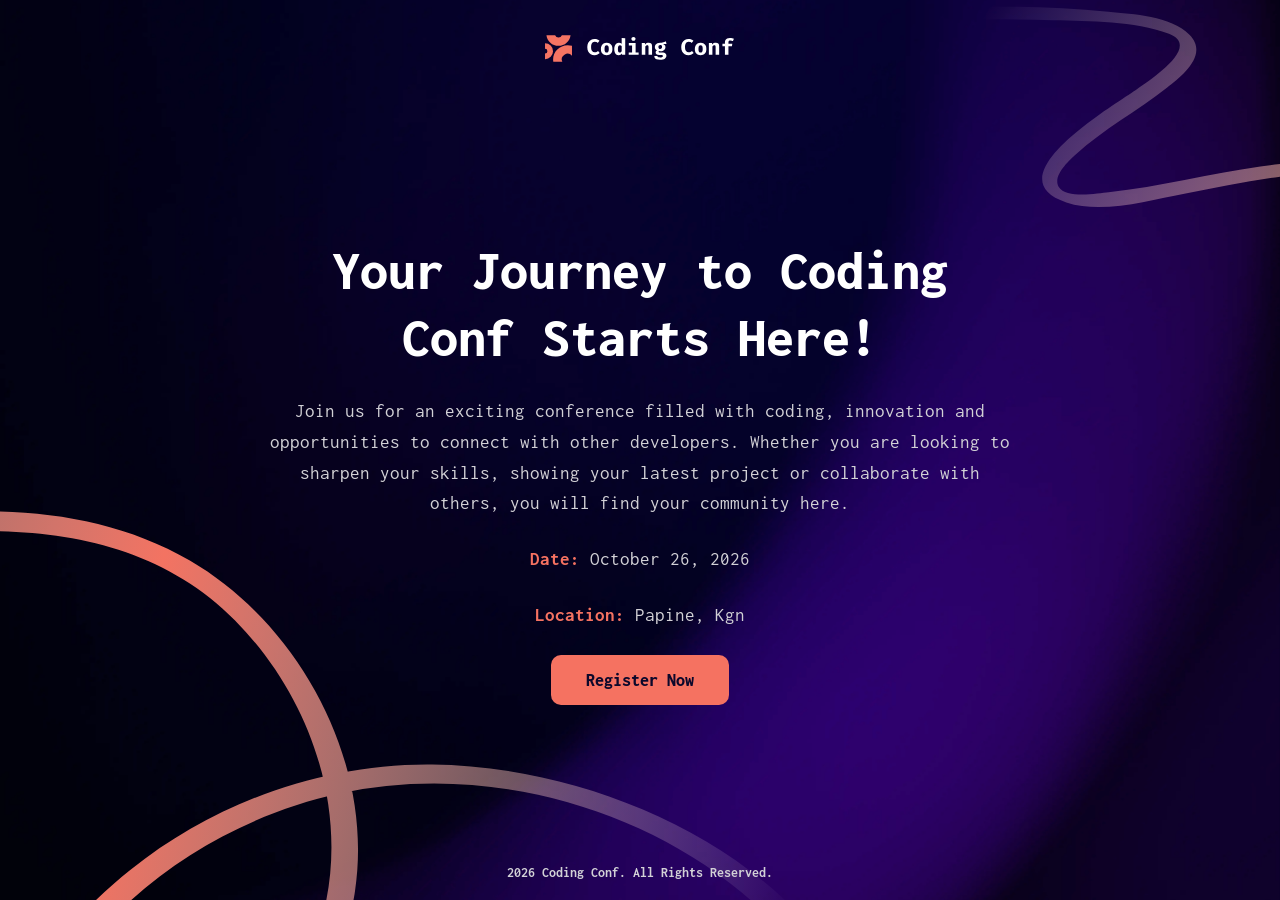
<file: index.html>
<!DOCTYPE html>
<html lang="en">

<head>
    <meta charset="UTF-8">
    <meta name="viewport" content="width=device-width, initial-scale=1.0">

    <title>Coding Conf</title>

    <link rel="stylesheet" href="css/style.css">
</head>

<body>

    <header class="website-header">
    <img src="assets/images/logo-full.svg" alt="Coding Conf">
    </header>

    <main>

        <!-- Introduction of what the website offers along with the date and location !-->

        <section class="website-intro">

            <h1>Your Journey to Coding Conf Starts Here!</h1>

            <p> Join us for an exciting conference filled with coding, innovation and opportunities to connect with other developers. Whether you are looking to sharpen your skills, showing your latest project or collaborate with others, you will find your community here.</p>

            <p> <strong> Date: </strong> October 26, 2026 </p>

            <p> <strong>Location:</strong> Papine, Kgn </p>

            <a href="HTML/login.html" class="register-btn"> Register Now </a>
        </section>

    </main>

    <footer>
        <p> <strong> 2026 Coding Conf. All Rights Reserved. </strong> </p>
    </footer>

</body>
</html>
</file>
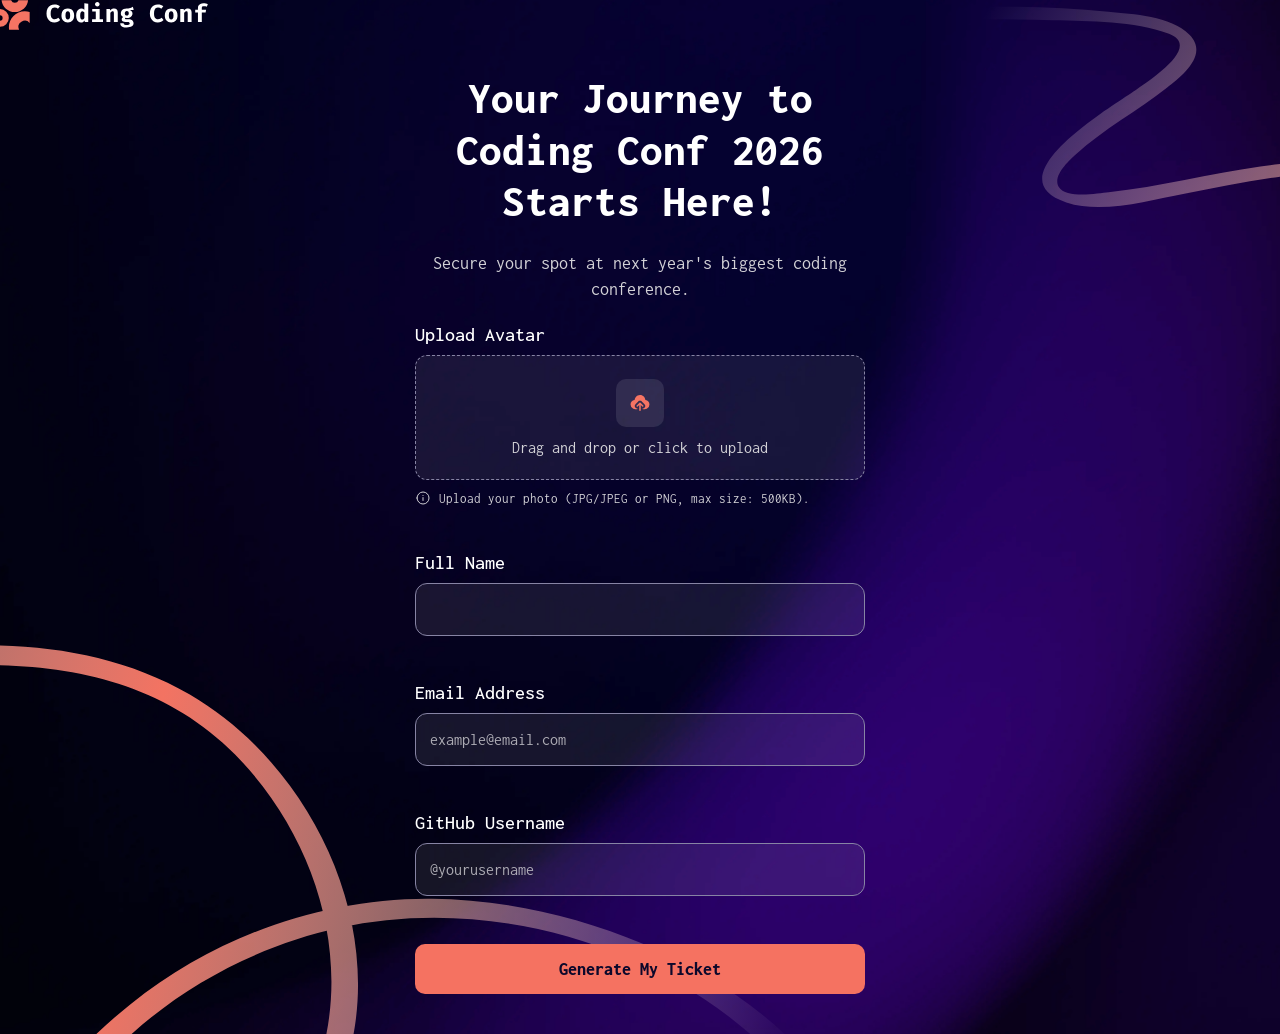
<file: login.html>
<!DOCTYPE html>
<html lang="en">

<head>
    <meta charset="UTF-8">
    <meta name="viewport" content="width=device-width, initial-scale=1.0">

    <title>Registration</title>

    <link rel="stylesheet" href="../css/style.css">
</head>

<body>

    <header class="site-header">
        <img src="../assets/images/logo-full.svg" alt="Coding Conf Logo">
    </header>

    <main>

        <section class="registration-container">

            <h1>Your Journey to Coding Conf 2026 Starts Here!</h1>

            <p class="registration-description">
                Secure your spot at next year's biggest coding conference.
            </p>

            <form id="registrationForm" novalidate>

                <div class="form-group">
                    <label for="avatar">Upload Avatar</label>

                    <div class="upload-container">

                <!-- Upload icon displayed before an image is selected -->
                <img src="../assets/images/icon-upload.svg" alt="" class="upload-icon" id="uploadIcon">

                <!-- Displays the selected avatar image -->
                <img src="../assets/images/icon-upload.svg" alt="Selected avatar preview" class="avatar-preview" id="avatarPreview" hidden>
                
                <input type="file" id="avatar" name="avatar" accept=".jpg,.jpeg,.png">

                <p id="uploadText"> Drag and drop or click to upload </p>

                </div>
                    
                    <!-- This reminds users of the accepted image formats and file size -->
                    <small class="upload-info">

                        <img src="../assets/images/icon-info.svg" alt="">

                        Upload your photo (JPG/JPEG or PNG, max size: 500KB).

                    </small>

                    <span class="error-message" id="avatarError"> </span>
                
                </div>

                <div class="form-group">
                    <label for="fullName">Full Name</label>
                    <input type="text" id="fullName" name="fullName" autocomplete="name">
                    <span class="error-message" id="nameError"></span>
                </div>

                <div class="form-group">
                    <label for="email">Email Address</label>
                    <input type="email" id="email" name="email" placeholder="example@email.com" autocomplete="email">
                    <span class="error-message" id="emailError"> </span>
                </div>

                <div class="form-group">
                    <label for="github">GitHub Username</label>
                    <input type="text" id="github" name="github" placeholder="@yourusername">
                    <span class="error-message" id="githubError"> </span>
                </div>

                <button type="submit" class="register-btn"> Generate My Ticket </button>
            </form>

        </section>

    </main>

    <script src="../js/validation.js"></script>

</body>
</html>
</file>
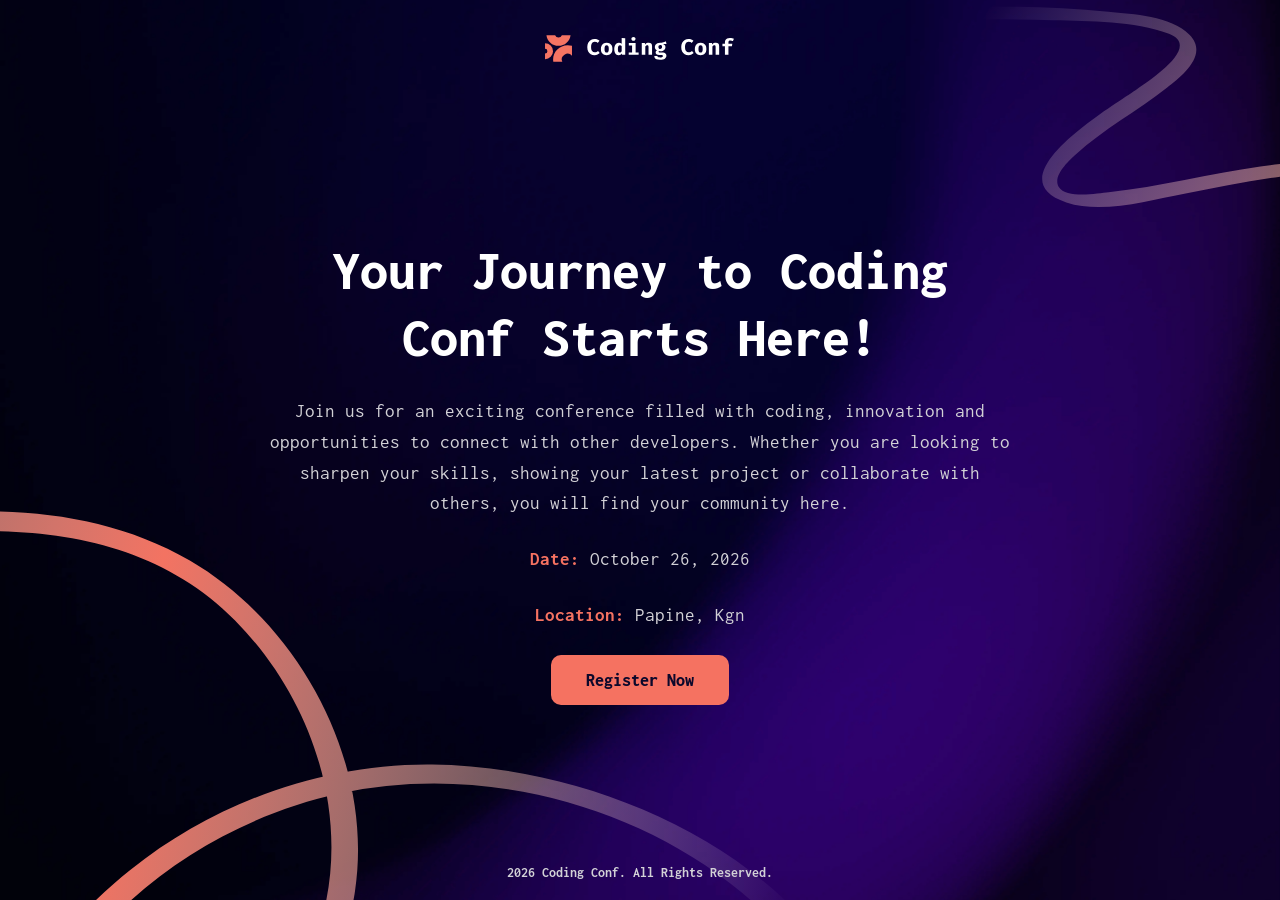
<file: ticket.html>
<!DOCTYPE html>
<html lang="en">

<head>
    <meta charset="UTF-8">
    <meta name="viewport" content="width=device-width, initial-scale=1.0">

    <title>Ticket</title>

    <link rel="stylesheet" href="../css/style.css">
</head>

<body>

    <header class="site-header">
        <img src="../assets/images/logo-full.svg" alt="Coding Conf Logo">
    </header>

    <main>

        <section class="ticket-confirmation">

            <h1> Congrats, <span id="ticketName"> Name </span>! Your ticket is ready. </h1>

            <p class="confirmation-message"> We've emailed your ticket to <span id="ticketEmail"> email@example.com</span> and will send updates in the run up to the event. </p>

            <article class="ticket-card">

                <div class="ticket-main">

                    <div class="ticket-header">
                        <img src="../assets/images/logo-mark.svg" alt="Coding Conf icon">
                        
                        <div>
                            <h2>Coding Conf</h2>
                            <p>October 26, 2026 / Papine, Kgn</p>
                        </div>
                    </div>

                    <div class="attendee-details">

                        <img id="ticketAvatar" src="../assets/images/logo-mark.svg" alt="Attendee profile picture" class="ticket-avatar">
                        
                        <div class="attendee-text">

                            <h3 id="attendeeName">Full Name</h3>
                            <a id="githubLink" href="#" target="_blank" rel="noopener noreferrer">
                                <img src="../assets/images/icon-github.svg" alt="GitHub">

                                <span id="attendeeGithub"> @username </span>
                            </a>
                        </div>

                    </div>

                </div>

                <div class="ticket-number">
                    <span id="ticketNumber">#01609</span>
                </div>

            </article>

        </section>

    </main>

    <script src="../js/ticket.js"></script>

</body>
</html>
</file>
<file: css/style.css>
@import url('https://fonts.googleapis.com/css2?family=Inconsolata:wght@400;500;700;800&display=swap');

:root {
    --neutral-0: hsl(0, 0%, 100%);
    --neutral-300: hsl(252, 6%, 83%);
    --neutral-500: hsl(245, 15%, 58%);
    --neutral-700: hsl(245, 19%, 35%);
    --neutral-900: hsl(248, 70%, 10%);

    --orange-500: hsl(7, 88%, 67%);
    --orange-700: hsl(7, 71%, 60%);

    --main-font: 'Inconsolata', monospace;
}

* {
    margin: 0;
    padding: 0;
    box-sizing: border-box;
}

body {
    min-height: 100vh;
    font-family: var(--main-font);
    color: var(--neutral-0);
    background-color: var(--neutral-900);

    background-image:
        url("../assets/images/pattern-squiggly-line-top.svg"),
        url("../assets/images/pattern-squiggly-line-bottom-desktop.svg"),
        url("../assets/images/background-desktop.png");

    background-size:
        446px auto,
        825px auto,
        cover;

    background-position:
        top right,
        bottom left,
        center;

    background-repeat: no-repeat;

    display: flex;
    flex-direction: column;
}

.website-header {
    display: flex;
    justify-content: center;
    align-items: center;
    padding: 35px 20px;
}

.website-header img {
    width: 190px;
    max-width: 100%;
}

/* Keeps the main content centred and allows the footer to stay below it */
main {
    width: 100%;
    flex: 1;

    display: flex;
    justify-content: center;
    align-items: center;

    padding: 40px 20px;
}

.website-intro {
    width: min(100%, 750px);
    text-align: center;

    display: flex;
    flex-direction: column;
    align-items: center;

    gap: 25px;
}

.website-intro h1 {
    font-size: clamp(2rem, 5vw, 3.5rem);
    font-weight: 800;
    line-height: 1.2;
}

.website-intro p {
    color: var(--neutral-300);
    font-size: 1.2rem;
    line-height: 1.6;
}

.website-intro strong {
    color: var(--orange-500);
}


.register-btn {
    display: inline-block;

    background-color: var(--orange-500);
    color: var(--neutral-900);

    text-decoration: none;
    font-weight: 800;
    font-size: 1.1rem;

    padding: 16px 35px;
    border-radius: 10px;

    transition: background-color 0.3s ease, transform 0.3s ease;
}

.register-btn:hover {
    background-color: var(--orange-700);
    transform: translateY(-3px);
}

.registration-container {
    width: min(100%, 450px);
    margin: 0 auto;

    display: flex;
    flex-direction: column;
    gap: 22px;
}

.registration-container h1 {
    font-size: clamp(2rem, 4vw, 2.8rem);
    line-height: 1.15;
    text-align: center;
    font-weight: 800;
}

.registration-description {
    text-align: center;
    color: var(--neutral-300);
    font-size: 1.1rem;
    line-height: 1.5;
}

#registrationForm {
    display: flex;
    flex-direction: column;
    gap: 20px;
}

.form-group {
    display: flex;
    flex-direction: column;
    gap: 10px;
    position: relative;
}

.form-group label {
    font-size: 20px;
    font-weight: 500;
}


.form-group input:not([type="file"]) {
    width: 100%;
    min-height: 53px;
    padding: 14px;

    border: 1px solid var(--neutral-500);
    border-radius: 12px;

    background: rgba(255, 255, 255, 0.08);

    color: var(--neutral-0);
    font-family: var(--main-font);
    font-size: 1rem;
}

.form-group input::placeholder {
    color: var(--neutral-300);
    opacity: 0.8;
}


.upload-container {
    min-height: 125px;

    display: flex;
    flex-direction: column;
    justify-content: center;
    align-items: center;

    gap: 12px;
    position: relative;

    border: 1px dashed var(--neutral-500);
    border-radius: 12px;

    background: rgba(255, 255, 255, 0.08);

    cursor: pointer;
}

.upload-icon {
    width: 48px;
    height: 48px;

    padding: 12px;
    border-radius: 10px;

    background: rgba(255, 255, 255, 0.1);
}

.avatar-preview {
    width: 65px;
    height: 65px;

    object-fit: cover;
    border-radius: 10px;

    border: 2px solid var(--neutral-300);
}

/* Keeps the preview hidden until an image is selected */
.avatar-preview[hidden] {
    display: none;
}

.upload-container p {
    color: var(--neutral-300);
    font-size: 1rem;
}

/* Makes the file input cover the upload area so it can be clicked */
.upload-container input[type="file"] {
    position: absolute;
    inset: 0;

    width: 100%;
    height: 100%;

    opacity: 0;
    cursor: pointer;
}

.upload-container:has(input[type="file"]:hover) {
    border-color: var(--orange-500);
    background: rgba(255, 255, 255, 0.12);
}

.upload-info {
    display: flex;
    align-items: center;
    gap: 8px;

    color: var(--neutral-300);
    font-size: 0.8rem;
}

.upload-info img {
    width: 16px;
    height: 16px;
    flex-shrink: 0;
}

.error-message {
    color: var(--orange-500);
    font-size: 0.85rem;
    min-height: 16px;
}

#fullName:hover {
    border-color: var(--neutral-0);
    background: rgba(255, 255, 255, 0.12);
}

.form-group input.invalid {
    border-color: var(--orange-500);
}

#registrationForm .register-btn {
    width: 100%;
    border: none;
    cursor: pointer;
    font-family: var(--main-font);
    margin-top: 2px;
}

.ticket-confirmation {
    width: min(100%, 750px);
    margin: 0 auto;

    display: flex;
    flex-direction: column;
    align-items: center;

    gap: 35px;
    text-align: center;
}

.ticket-confirmation > h1 {
    font-size: clamp(2rem, 5vw, 3.5rem);
    line-height: 1.2;
    font-weight: 800;
}

.ticket-confirmation > h1 span {
    background: linear-gradient(
        90deg,
        var(--orange-500),
        #f5b6a8
    );

    background-clip: text;
    -webkit-background-clip: text;
    color: transparent;
}

.confirmation-message {
    max-width: 470px;

    color: var(--neutral-300);
    font-size: 1.2rem;
    line-height: 1.5;
}

.confirmation-message span {
    color: var(--orange-500);
}


.ticket-card {
    width: min(100%, 600px);
    aspect-ratio: 600 / 280;

    display: flex;
    position: relative;

    overflow: hidden;

    background-image: url("../assets/images/pattern-ticket.svg");
    background-size: 100% 100%;
    background-repeat: no-repeat;
}

.ticket-main {
    flex: 1;

    display: flex;
    flex-direction: column;
    justify-content: space-between;

    padding: 25px;
    text-align: left;
}

.ticket-header {
    display: flex;
    align-items: center;
    gap: 15px;
}

.ticket-header > img {
    width: 45px;
    height: 45px;
}

.ticket-header h2 {
    font-size: 1.8rem;
    margin-bottom: 8px;
}

.ticket-header p {
    color: var(--neutral-300);
    font-size: 0.95rem;
}

/* Attendee information displayed on the ticket */

.attendee-details {
    display: flex;
    align-items: center;
    gap: 15px;

    margin-top: 30px;
}

.ticket-avatar {
    width: 75px;
    height: 75px;

    object-fit: cover;
    border-radius: 12px;

    border: 2px solid rgba(255, 255, 255, 0.5);
}

.attendee-text h3 {
    font-size: 1.3rem;
    margin-bottom: 8px;
}

.attendee-text a {
    display: flex;
    align-items: center;
    gap: 7px;

    color: var(--neutral-300);
    text-decoration: none;
    font-size: 0.95rem;
}

.attendee-text a img {
    width: 18px;
    height: 18px;
}

/* Ticket number displayed vertically on the right side */

.ticket-number {
    width: 90px;
    flex-shrink: 0;

    display: flex;
    justify-content: center;
    align-items: center;
}

.ticket-number span {
    writing-mode: vertical-rl;

    font-size: 1.3rem;
    color: var(--neutral-300);

    letter-spacing: 2px;
}

footer {
    text-align: center;
    padding: 20px;

    color: var(--neutral-300);
    font-size: 0.9rem;
}

@media screen and (max-width: 768px) {

    body {
        background-image:
            url("../assets/images/pattern-squiggly-line-top.svg"),
            url("../assets/images/pattern-squiggly-line-bottom-mobile-tablet.svg"),
            url("../assets/images/background-tablet.png");

        background-size:
            300px auto,
            500px auto,
            cover;

        background-position:
            top right,
            bottom left,
            center;

        background-repeat: no-repeat;
    }

}

@media screen and (max-width: 480px) {

    body {
        background-image:
            url("../assets/images/pattern-squiggly-line-top.svg"),
            url("../assets/images/pattern-squiggly-line-bottom-mobile-tablet.svg"),
            url("../assets/images/background-mobile.png");

        background-size:
            220px auto,
            350px auto,
            cover;

        background-position:
            top right,
            bottom left,
            center;

        background-repeat: no-repeat;
    }

}

@media screen and (max-width: 600px) {

    .ticket-confirmation {
        gap: 25px;
    }

    .ticket-confirmation > h1 {
        font-size: 2rem;
    }

    .confirmation-message {
        font-size: 1rem;
    }

    .ticket-main {
        padding: 15px;
    }

    .ticket-header {
        gap: 10px;
    }

    .ticket-header > img {
        width: 32px;
        height: 32px;
    }

    .ticket-header h2 {
        font-size: 1.2rem;
    }

    .ticket-header p {
        font-size: 0.75rem;
    }

    .ticket-avatar {
        width: 55px;
        height: 55px;
    }

    .attendee-text h3 {
        font-size: 1rem;
    }

    .attendee-text a {
        font-size: 0.75rem;
    }

    .ticket-number {
        width: 50px;
    }

    .ticket-number span {
        font-size: 1rem;
    }

}

/* Keeps links, buttons and input fields visible when using a keyboard */

:where(a, button, input):focus-visible {
    outline: 3px solid var(--neutral-0);
    outline-offset: 4px;
}
</file>
